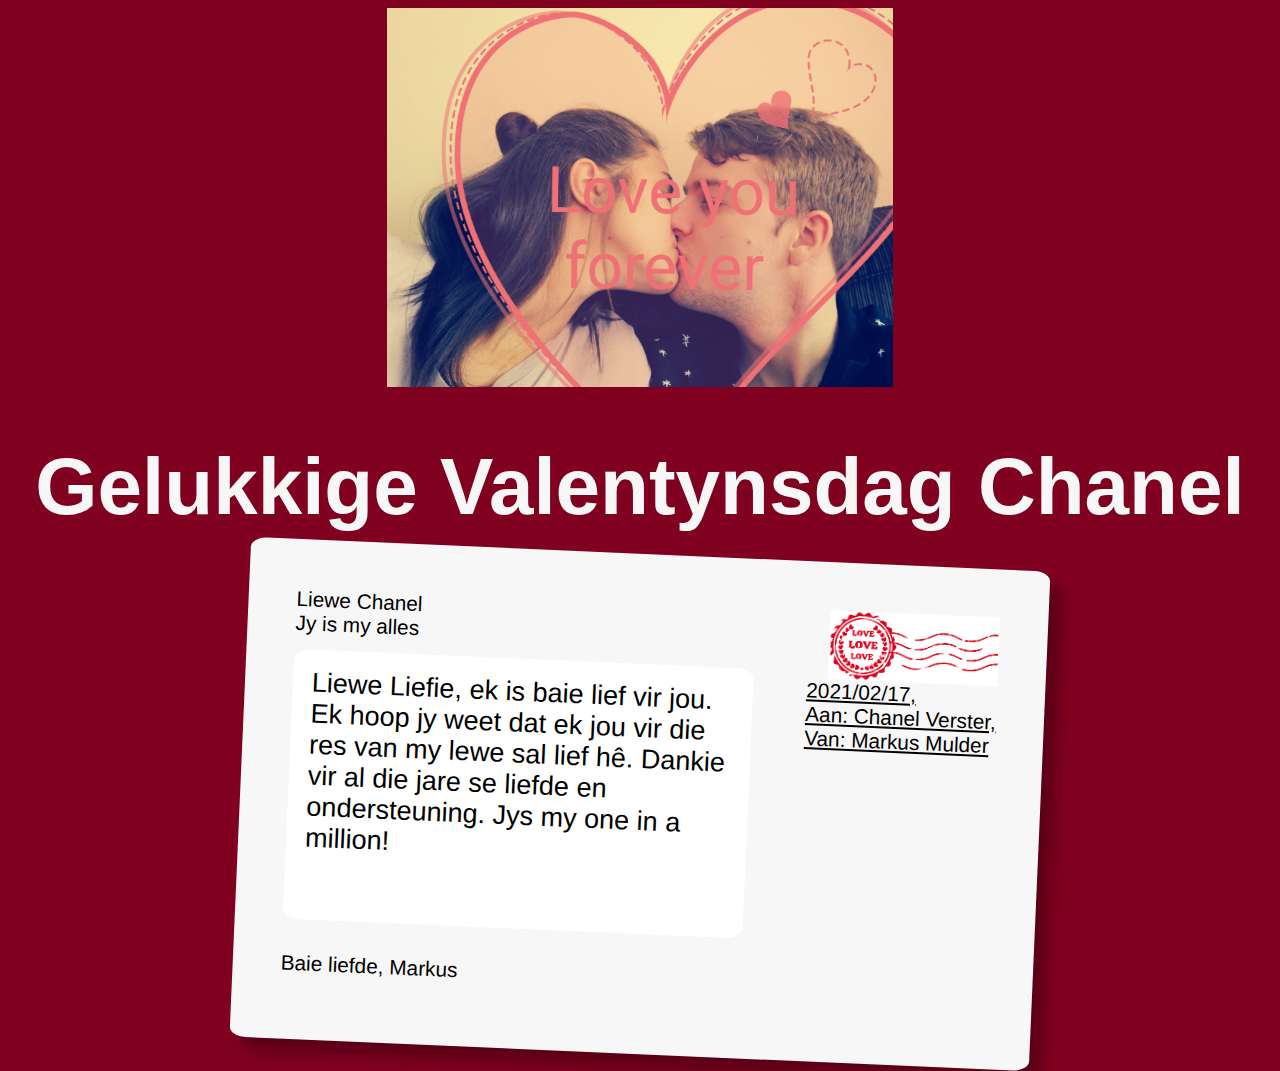
<file: docs/index.html>
<!--Disclaimer: Information gathered from the form is not sent anywhere. This is entirely an HTML and CSS pen for my personal practicing. Hope to be advanced enough to do that soon.-->
<!DOCTYPE html>
<html lang="en">
<link href="css/Chanel.css" rel="stylesheet" type="text/css">
<head>
    <title>Love you Chanel</title>
  </head>
  
  <body>
    <img src="img/kiss.jpg" alt=""  class="centera">
    <div class = "wrap">
      <h1>Gelukkige Valentynsdag Chanel</h1>
      <br>
        <br>
      <div class = "postcard">
  
        <div class = "letter">
          <form action="#" method="post" class="message_form">
            <p class = "push">Liewe Chanel <br>
            <label for = "message">Jy is my alles</label><br>
            <textarea id = "message" name = "message_to_recipient" >Liewe Liefie, ek is baie lief vir jou. Ek hoop jy weet dat ek jou vir die res van my lewe sal lief hê. Dankie vir al die jare se liefde en ondersteuning. Jys my one in a million!</textarea><br>
            <p>Baie liefde, Markus </p><br>
           
          </form>
        </div>
  
        <div class = "address">
          <img src = "img/stamp.png" class = "mail_stamp">
          <form action="#" method="post" class="message_form">
          
          </form>
          <p id = "address">2021/02/17,<br>
            Aan: Chanel Verster,<br>
            Van: Markus Mulder
          </p>
        </div>
        
      </div>
    </div>
    
   
    
  </body>

</html>
</file>
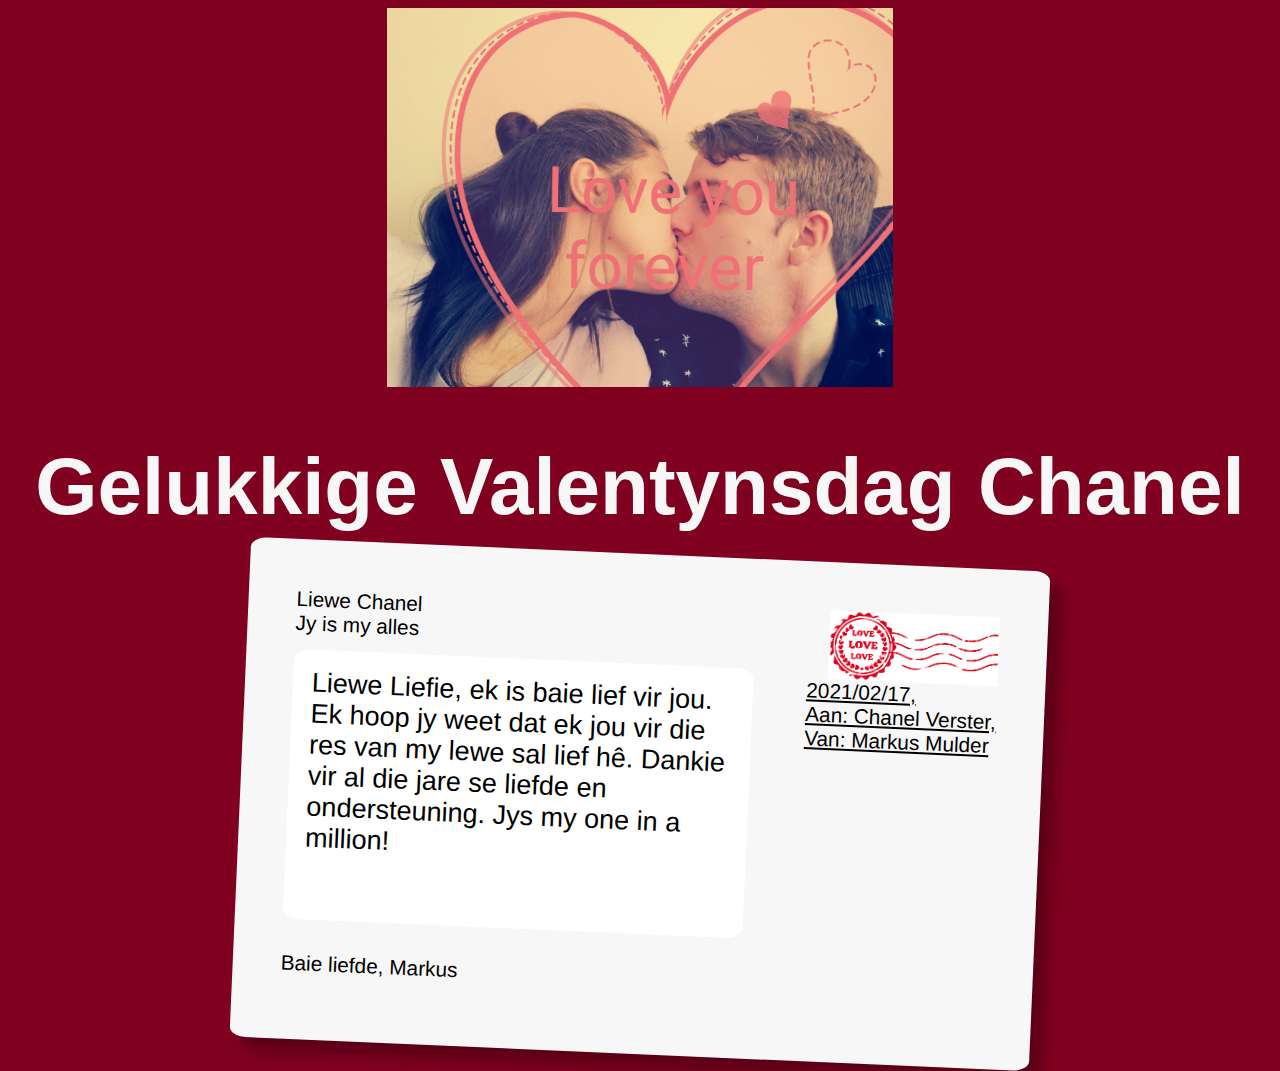
<file: Chanel.html>
<!--Disclaimer: Information gathered from the form is not sent anywhere. This is entirely an HTML and CSS pen for my personal practicing. Hope to be advanced enough to do that soon.-->
<!DOCTYPE html>
<html lang="en">
<link href="Chanel.css" rel="stylesheet" type="text/css">
<head>
    <title>Send a Love Letter!</title>
  </head>
  
  <body>
    <img src="kiss.jpg" alt=""  class="centera">
    <div class = "wrap">
      <h1>Gelukkige Valentynsdag Chanel</h1>
      <br>
        <br>
      <div class = "postcard">
  
        <div class = "letter">
          <form action="#" method="post" class="message_form">
            <p class = "push">Liewe Chanel <br>
            <label for = "message">Jy is my alles</label><br>
            <textarea id = "message" name = "message_to_recipient" >Liewe Liefie, ek is baie lief vir jou. Ek hoop jy weet dat ek jou vir die res van my lewe sal lief hê. Dankie vir al die jare se liefde en ondersteuning. Jys my one in a million!</textarea><br>
            <p>Baie liefde, Markus </p><br>
           
          </form>
        </div>
  
        <div class = "address">
          <img src = "stamp.png" class = "mail_stamp">
          <form action="#" method="post" class="message_form">
          
          </form>
          <p id = "address">2021/02/17,<br>
            Aan: Chanel Verster,<br>
            Van: Markus Mulder
          </p>
        </div>
        
      </div>
    </div>
    
   
    
  </body>

</html>
</file>
<file: docs/css/Chanel.css>
* {
    box-sizing: border-box;
  }
  
  body {
     font-family: 'Varela Round', 'Quicksand', sans-serif;
    background-color: #800020;
  }
  
  .postcard {
    width: 800px;
    height: 500px;
    background-color: #f7f7f7;
    margin: 0 auto;
    border-radius: 2%;
    display: flex;
    justify-content: space-between;
    padding: 3em;
    box-shadow: .8em .8em 15px rgba(0,0,0,.3);
     -ms-transform: rotate(2.5deg); /* IE 9 */
      -webkit-transform: rotate(2.5deg); /* Chrome, Safari, Opera */
      transform: rotate(2.5deg);
    -moz-transition: all .5s ease;
    -webkit-transition: all .5s ease;
    -o-transition: all .5s ease;
    transition: all .5s ease;
  }
  
  h1 {
    text-align: center;
    font-size: 5em;
    color: #f7f7f7;
    margin-bottom: -15px;
  }
  
  p {
    display: inline;
    font-size: 1.3em;
  }
  
  /*animation*/
  .postcard:hover,
  .postcard:active,
  .postcard:focus{
    -ms-transform: rotate(0deg); /* IE 9 */
    -webkit-transform: rotate(0deg); /* Chrome, Safari, Opera */
    transform: rotate(0deg);
    -moz-transition: all .5s ease;
    -webkit-transition: all .5s ease;
    -o-transition: all .5s ease;
    transition: all .5s ease;
  
  
  }
  
  /*form*/
  input,
  textarea {
    border: none;
    border-radius: 4%;
    height: 1.9em;
    padding: .7em;
    font-size: 1.3em;
    font-family: 'Varela Round', 'Quicksand', sans-serif;
  }
  
  input:focus,
  textarea:focus {
     outline-color: pink;
  }
  
  .mail_stamp {
    width: 170px;
    float: right;
  }
  
  #address {
    text-decoration: underline;
  }
  
  textarea {
    overflow: auto;
    resize: none;
    height: 10em;
    width: 17em;
    margin-top: .5em;
    margin-bottom: 1em;
  }
  
  .push{
    margin-bottom: 1em;
    margin-top: .5em;
  }
  
  #recipient_email{
    margin-top: 4.5em;
    margin-bottom: 1.5em;
  }
  
  /*footer*/
  footer {
    margin: 2em auto;
    text-align: center;
    font-family: 'Varela Round', 'Quicksand', sans-serif;
    color: white;
  }
  
  footer p {
    font-size: 1em;
    letter-spacing: 1px;
  }
  
  
.centera{
    display: block;
    margin-left: auto;
    margin-right: auto;
    width: 40%;
  }
</file>
<file: Chanel.css>
* {
    box-sizing: border-box;
  }
  
  body {
     font-family: 'Varela Round', 'Quicksand', sans-serif;
    background-color: #800020;
  }
  
  .postcard {
    width: 800px;
    height: 500px;
    background-color: #f7f7f7;
    margin: 0 auto;
    border-radius: 2%;
    display: flex;
    justify-content: space-between;
    padding: 3em;
    box-shadow: .8em .8em 15px rgba(0,0,0,.3);
     -ms-transform: rotate(2.5deg); /* IE 9 */
      -webkit-transform: rotate(2.5deg); /* Chrome, Safari, Opera */
      transform: rotate(2.5deg);
    -moz-transition: all .5s ease;
    -webkit-transition: all .5s ease;
    -o-transition: all .5s ease;
    transition: all .5s ease;
  }
  
  h1 {
    text-align: center;
    font-size: 5em;
    color: #f7f7f7;
    margin-bottom: -15px;
  }
  
  p {
    display: inline;
    font-size: 1.3em;
  }
  
  /*animation*/
  .postcard:hover,
  .postcard:active,
  .postcard:focus{
    -ms-transform: rotate(0deg); /* IE 9 */
    -webkit-transform: rotate(0deg); /* Chrome, Safari, Opera */
    transform: rotate(0deg);
    -moz-transition: all .5s ease;
    -webkit-transition: all .5s ease;
    -o-transition: all .5s ease;
    transition: all .5s ease;
  
  
  }
  
  /*form*/
  input,
  textarea {
    border: none;
    border-radius: 4%;
    height: 1.9em;
    padding: .7em;
    font-size: 1.3em;
    font-family: 'Varela Round', 'Quicksand', sans-serif;
  }
  
  input:focus,
  textarea:focus {
     outline-color: pink;
  }
  
  .mail_stamp {
    width: 170px;
    float: right;
  }
  
  #address {
    text-decoration: underline;
  }
  
  textarea {
    overflow: auto;
    resize: none;
    height: 10em;
    width: 17em;
    margin-top: .5em;
    margin-bottom: 1em;
  }
  
  .push{
    margin-bottom: 1em;
    margin-top: .5em;
  }
  
  #recipient_email{
    margin-top: 4.5em;
    margin-bottom: 1.5em;
  }
  
  /*footer*/
  footer {
    margin: 2em auto;
    text-align: center;
    font-family: 'Varela Round', 'Quicksand', sans-serif;
    color: white;
  }
  
  footer p {
    font-size: 1em;
    letter-spacing: 1px;
  }
  
  
.centera{
    display: block;
    margin-left: auto;
    margin-right: auto;
    width: 40%;
  }
</file>
